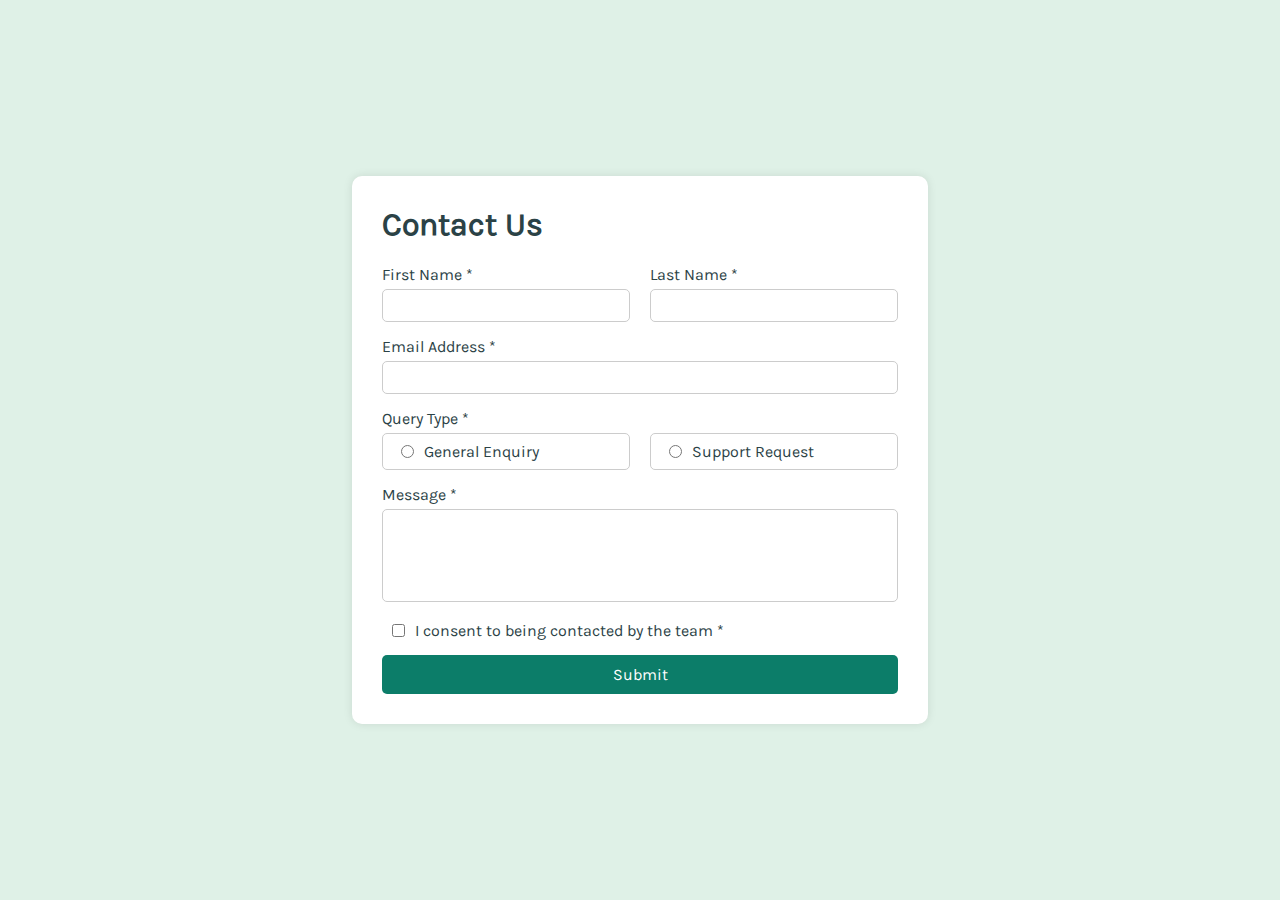
<file: index.html>
<!DOCTYPE html>
<html lang="en">
<head>
    <meta charset="UTF-8">
    <meta name="viewport" content="width=device-width, initial-scale=1.0">
    <!-- displays site properly based on user's device -->

    <link rel="shortcut icon" href="./design/vector.svg" type="image/x-icon">

    <link rel="stylesheet" href="form.css">

    <title>Contact form</title>

</head>
<body>
<main id="container">
    <h1>Contact Us</h1>
    <form id="form" novalidate>
        <div class="query-type">
            <div class="form-group">
                <label for="firstName">First Name *</label>
                <input type="text" name="firstName" id="firstName" onchange="instantNameCheck()" required>
                <p class="hide error-text">This field is required</p>
            </div>
            <div class="form-group">
                <label for="lastName">Last Name *</label>
                <input type="text" name="lastName" id="lastName" onchange="instantSurnameCheck()" required>
                <p class="hide error-text">This field is required</p>
            </div>
        </div>
        <div class="form-group">
            <label for="email">Email Address *</label>
            <input type="email" name="email" id="email" onchange="instantEmailCheck()" required>
            <p class="hide error-text">Please enter a valid email address</p>
        </div>
        <div class="form-group">
            <label>Query Type *</label>
            <div class="query-type" id="query">
                <label><input type="radio" name="query" value="general" id="general" onchange="instantQueryCheck()" required> General Enquiry</label>
                <label><input type="radio" name="query" value="support" id="support" onchange="instantQueryCheck()" required> Support Request</label>
            </div>
            <p class="hide error-text">Please select a query type</p>
        </div>
        <div class="form-group">
            <label for="message">Message *</label>
            <textarea id="message" name="message" rows="5" onchange="instantMessageCheck()" required></textarea>
            <p class="hide error-text">This field is required</p>
        </div>
        <div class="form-group checkbox" id="consent">
            <input type="checkbox" name="consent" id="consents" onchange="instantConsentCheck()" required>
            <label for="consents">I consent to being contacted by the team *</label>
        </div>
        <p class="hide error-text">To submit this form, please consent to being contacted</p>
        <button type="submit">Submit</button>
    </form>
</main>
<div id="modal">
    <h2><img src="./assets/images/icon-success-check.svg" alt="check">Message Sent!</h2>
    <p>Thanks for completing the form. We'll be in touch soon!</p>
</div>
<script src="form.js"></script>
</body>
</html>
</file>
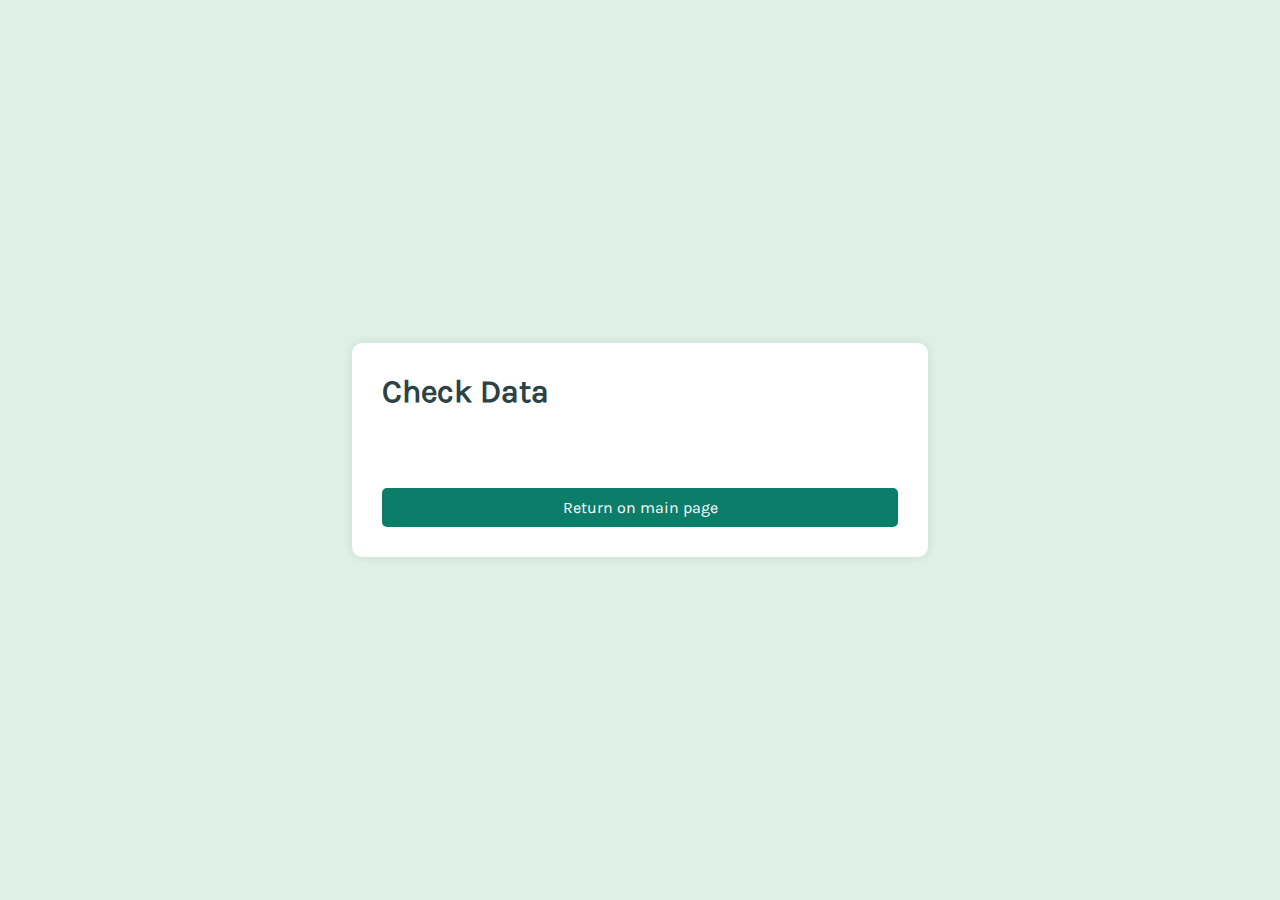
<file: data.html>
<!doctype html>
<html lang="en">
<head>
    <meta charset="UTF-8">
    <meta name="viewport"
          content="width=device-width, user-scalable=no, initial-scale=1.0, maximum-scale=1.0, minimum-scale=1.0">
    <meta http-equiv="X-UA-Compatible" content="ie=edge">
    <title>User's Data</title>
    <link rel="stylesheet" href="form.css">
</head>
<body>
<main id="container">
    <h1>Check Data</h1>
    <br>
    <h3 id="fullName"></h3>
    <h3 id="email"></h3>
    <h3 id="request"></h3>
    <h3 id="message"></h3>
    <br>
    <button onclick="window.location.href = '/contact-form-main/index.html'">Return on
        main page
    </button>
</main>
<script src="data.js"></script>
</body>
</html>
</file>
<file: form.css>
:root {
    --Green-200: hsl(148, 38%, 91%);
    --Green-600: hsl(169, 82%, 27%);
    --Red: hsl(0, 66%, 54%);
    --White: hsl(0, 0%, 100%);
    --Grey-500: hsl(186, 15%, 59%);
    --Grey-900: hsl(187, 24%, 22%);
}

@font-face {
    font-family: 'Karla';
    src: url('./assets/fonts/static/Karla-Regular.ttf');
}

* {
    box-sizing: border-box;
}

body {
    font-family: 'Karla', sans-serif;
    background-color: var(--Green-200);
    color: var(--Grey-900);
    display: flex;
    justify-content: center;
    align-items: center;
    min-height: 100vh;
    margin: 0;
    position: relative;
}

#modal {
    position: absolute;
    top: -100vh;
    background-color: var(--Grey-900);
    color: var(--Green-200);
    padding: 20px;
    border-radius: 10px;
    font-size: .8rem;
    transition: .3s ease-in-out;
}

#modal h2 {
    display: flex;
    align-items: center;
    gap: 10px;
    margin-bottom: 10px;
}

#modal * {
    margin: 0;
}

h1 {
    margin-top: 0;
}

#container {
    background-color: var(--White);
    padding: 30px;
    border-radius: 10px;
    box-shadow: 0 0 10px rgba(0, 0, 0, 0.1);
    width: 45vw;
}

.form-group {
    margin-bottom: 15px;
    width: 100%;
}

label {
    display: block;
    padding-bottom: 5px;
    cursor: pointer;
}

input, textarea {
    width: 100%;
    padding: 8px;
    border: 1px solid #ccc;
    border-radius: 5px;
    outline: none;
    transition: .1s;
}

:is(input:not(:is([type="radio"],[type='checkbox'])), textarea):focus, :is(input:not(:is([type="radio"],[type='checkbox'])), textarea):hover {
    border: 1px solid var(--Green-600);
    outline: 2px outset var(--Green-600);
}

textarea {
    resize: none;
}

.query-type {
    display: flex;
    justify-content: space-between;
    gap: 20px;
}

.query-type > label {
    display: flex;
    align-items: center;
    width: 100%;
    padding: 8px;
    border: 1px solid #ccc;
    border-radius: 5px;
    transition: .3s ease-in-out;
}

.query-type > label > input, .checkbox input {
    width: initial;
    margin: 0 10px;
}

.query-type > label > input:checked {
    content: url("./assets/images/icon-radio-selected.svg");
}

.query-type > label:hover {
    outline: 2px outset var(--Green-600);
    background-color: var(--Green-200);
}

.checkbox {
    display: flex;
    justify-content: flex-start;
    align-items: center;
}

.checkbox label {
    padding: 0;
}

.checkbox input:checked {
    content: url("./assets/images/icon-checkbox-check.svg");
}

button {
    font-family: 'Karla', sans-serif;
    width: 100%;
    background: var(--Green-600);
    color: var(--White);
    padding: 10px;
    border: none;
    border-radius: 5px;
    cursor: pointer;
    font-size: 16px;
    transition: .3s ease-in-out;
}

button:hover {
    background: var(--Grey-900);
}

button:active {
    background: var(--Green-600);
}

@media only screen and (max-width: 769px) {
    #container {
        width: 60vw;
    }
}

@media only screen and (max-width: 575.98px) {
    #modal {
        font-size: .6rem;
    }

    #container {
        width: 80vw;
    }

    .query-type {
        flex-direction: column;
        gap: 0;
    }
}

/*styles for JS*/
.hide {
    display: none !important;
}

.error-text {
    display: block;
    font-size: .8rem;
    color: var(--Red);
}

/*styles for data.html*/
h3 {

}
</file>
